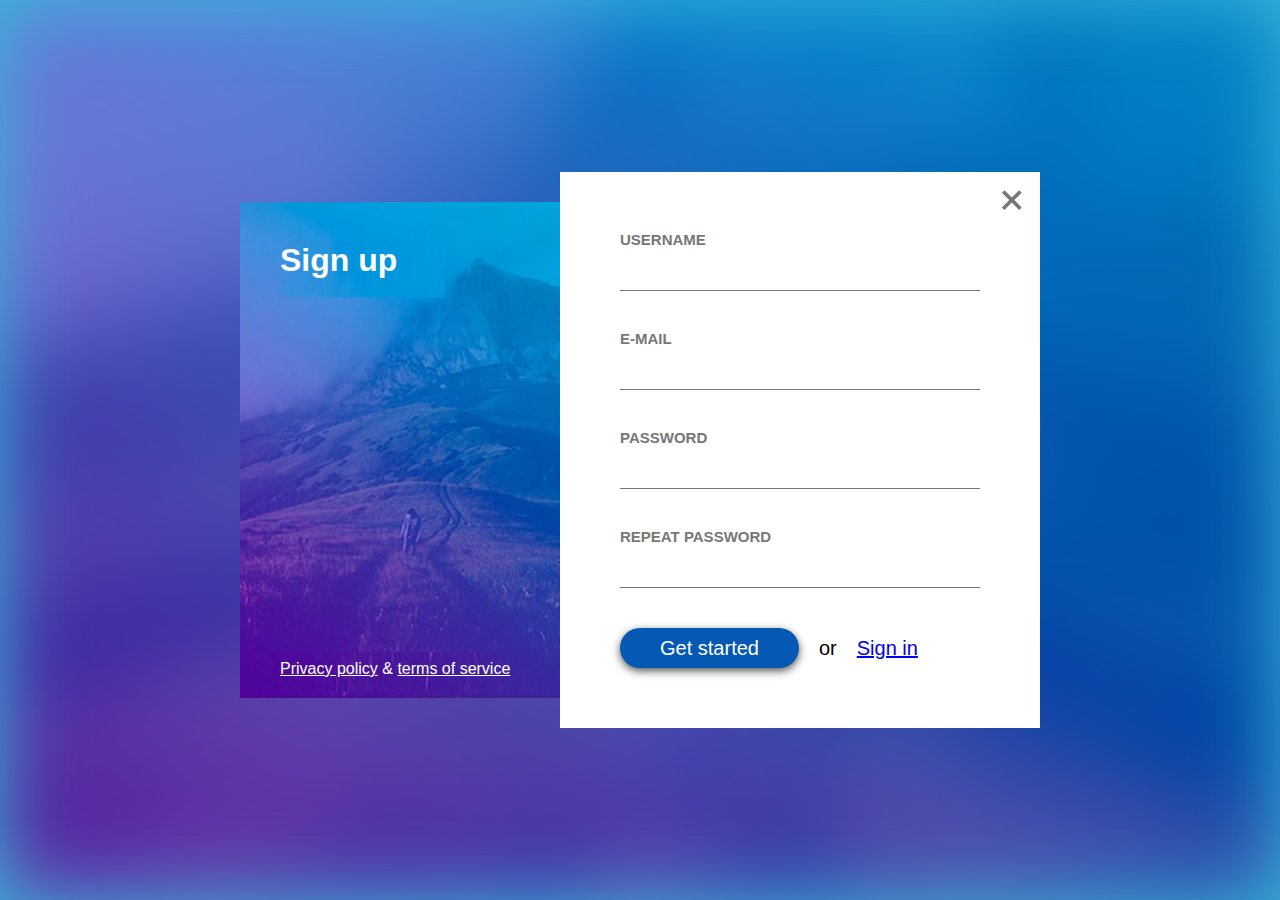
<file: index.html>
<!DOCTYPE html>
<html lang="en">
<head>
    <meta charset="UTF-8">
    <meta name="viewport" content="width=device-width, initial-scale=1.0">
    <title>Sing up</title>
    <!-- reset -->
    <link rel="stylesheet" href="./css/reset.css">
    <!-- components -->
    <link rel="stylesheet" href="./css/button.css">
    <link rel="stylesheet" href="./css/form.css">
    <!-- custom -->
    <link rel="stylesheet" href="./css/custom.css">
</head>
<body>
    <div class="background"></div>
    <main>
        <div class="left-column">
           <h1>Sign up</h1>
            <footer>
                <a href="#">Privacy policy</a>
                <span>&amp;</span>
                <a href="#">terms of service</a>
            </footer>
        </div>
        <div class="right-column">
           <div class="close">+</div>
           <form class="form">
              <div class="form-row">
                  <label for="username">Username</label>
                  <input id="username" type="text" required>
            </div>
              <div class="form-row">
                  <label for="email">E-mail</label>
                  <input id="email" type="email" required>
            </div>
              <div class="form-row">
                  <label for="password">Password</label>
                  <input id=password type="password" required>
            </div>
              <div class="form-row">
                  <label for="re_pass">Repeat password</label>
                  <input id=re_pass type="password" required>
            </div>
            <div class="form-row">
                <div class="btn">Get started</div>
                <span>or</span>
                <a href="#">Sign in</a>
            </div>
           </form>
        </div>
    </main>
</body>
</html>
</file>
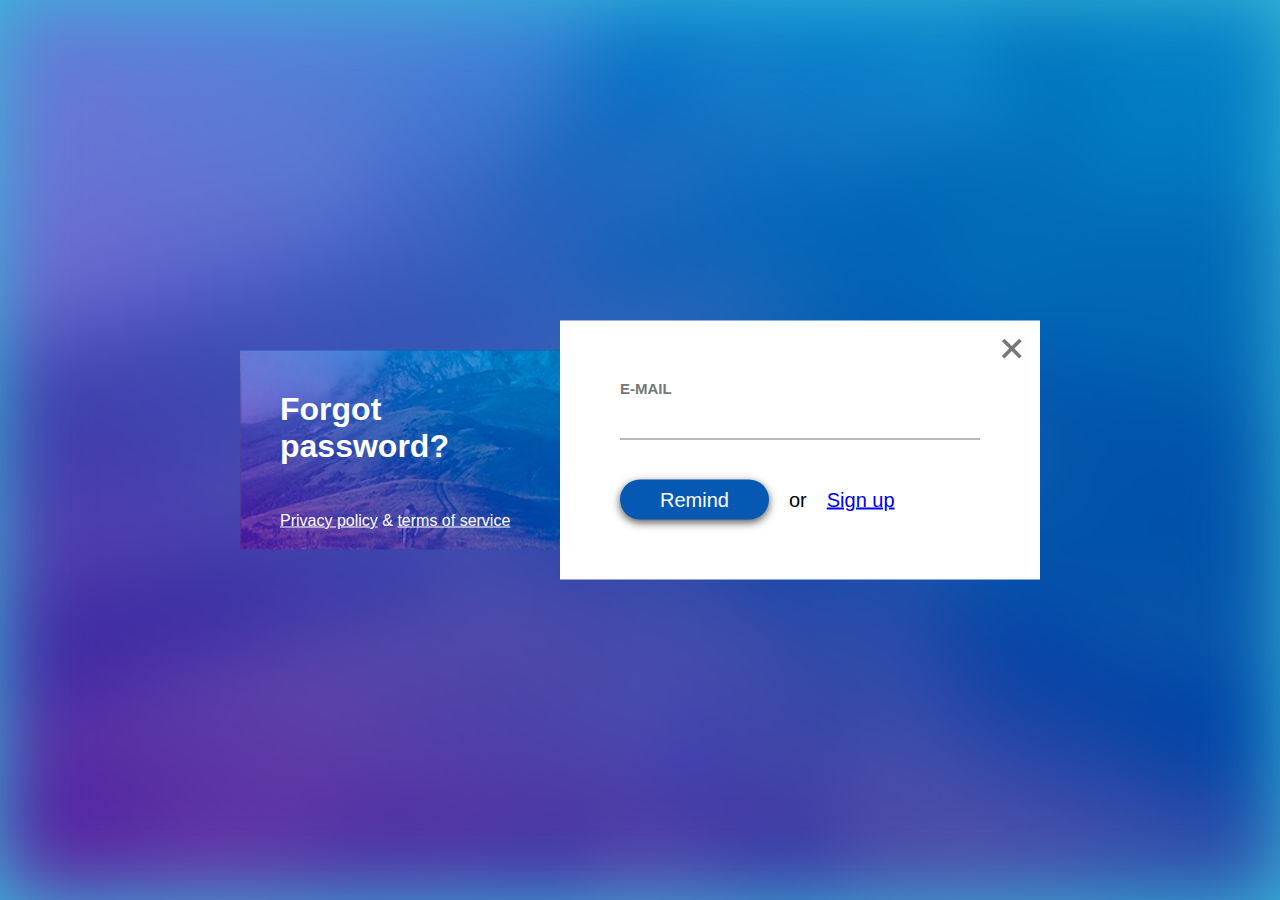
<file: forgot/index.html>
<!DOCTYPE html>
<html lang="en">
<head>
    <meta charset="UTF-8">
    <meta name="viewport" content="width=device-width, initial-scale=1.0">
    <title>Forgot password?</title>
    <!-- reset -->
    <link rel="stylesheet" href="../css/reset.css">
    <!-- components -->
    <link rel="stylesheet" href="../css/button.css">
    <link rel="stylesheet" href="../css/form.css">
    <!-- custom -->
    <link rel="stylesheet" href="../css/custom.css">
</head>
<body>
    <div class="background"></div>
    <main>
        <div class="left-column">
           <h1>Forgot password?</h1>
            <footer>
                <a href="#">Privacy policy</a>
                <span>&amp;</span>
                <a href="#">terms of service</a>
            </footer>
        </div>
        <div class="right-column">
           <div class="close">+</div>
           <form class="form">
              <div class="form-row">
                  <label for="email">E-mail</label>
                  <input id="email" type="email" required>
            </div>
            <div class="form-row">
                <div class="btn">Remind</div>
                <span>or</span>
                <a href="../">Sign up</a>
            </div>
           </form>
        </div>
    </main>
</body>
</html>
</file>
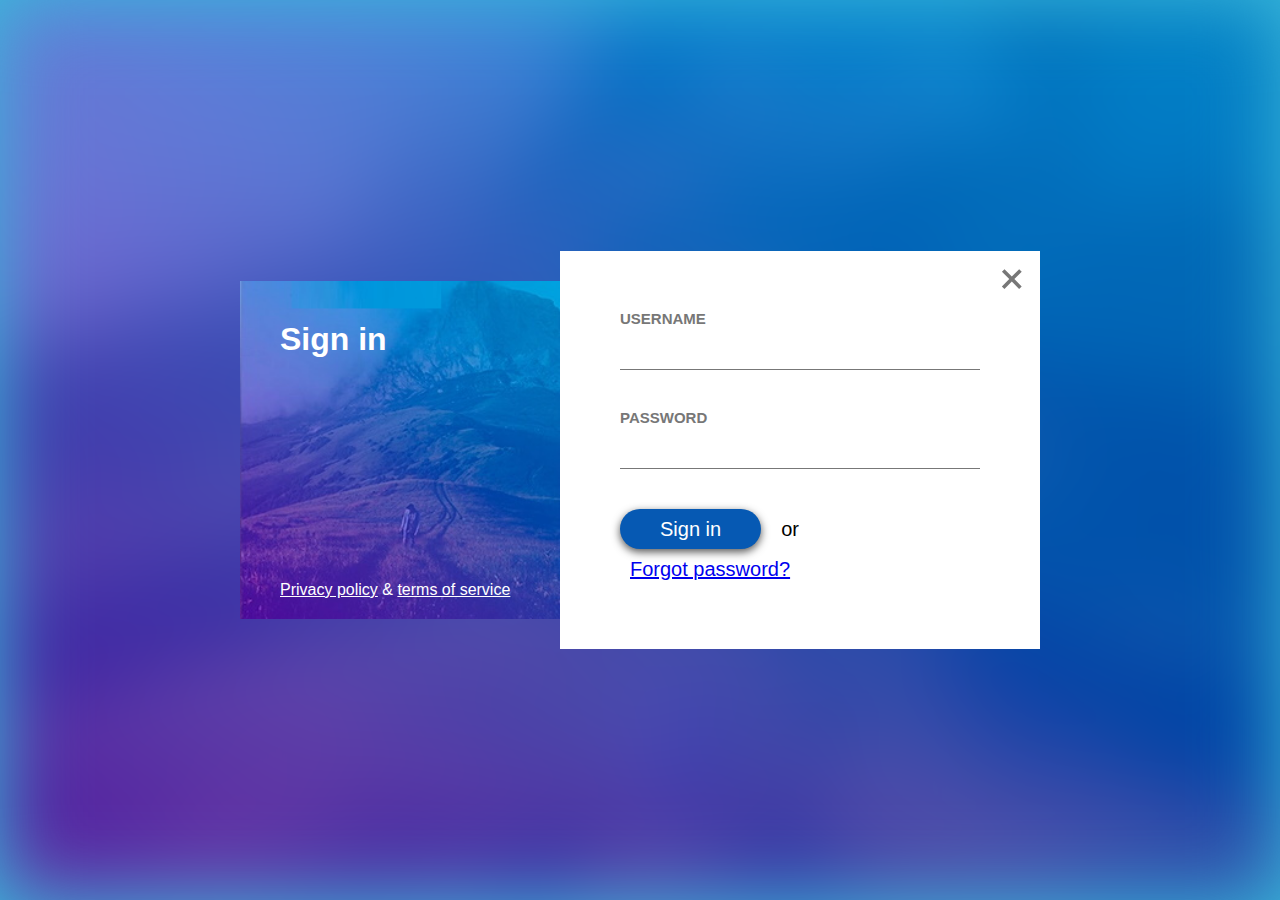
<file: login/index.html>
<!DOCTYPE html>
<html lang="en">
<head>
    <meta charset="UTF-8">
    <meta name="viewport" content="width=device-width, initial-scale=1.0">
    <title>Sing in</title>
    <!-- reset -->
    <link rel="stylesheet" href="../css/reset.css">
    <!-- components -->
    <link rel="stylesheet" href="../css/button.css">
    <link rel="stylesheet" href="../css/form.css">
    <!-- custom -->
    <link rel="stylesheet" href="../css/custom.css">
</head>
<body>
    <div class="background"></div>
    <main>
        <div class="left-column">
           <h1>Sign in</h1>
            <footer>
                <a href="#">Privacy policy</a>
                <span>&amp;</span>
                <a href="#">terms of service</a>
            </footer>
        </div>
        <div class="right-column">
           <div class="close">+</div>
           <form class="form">
              <div class="form-row">
                  <label for="username">Username</label>
                  <input id="username" type="text" required>
            </div>
              <div class="form-row">
                  <label for="password">Password</label>
                  <input id=password type="password" required>
            </div>
            <div class="form-row">
                <div class="btn">Sign in</div>
                <span>or</span>
                <a href="../forgot">Forgot password?</a>
            </div>
           </form>
        </div>
    </main>
</body>
</html>
</file>
<file: css/button.css>
.btn {
    display: inline-block;
    float: left;
    padding: 10px;
    padding-left: 40px;
    padding-right: 40px;
    font-size: 20px;
    line-height: 20px;
    background-color: #0659B3;
    color: #fff;
    border-radius: 20px;
    cursor: pointer;
    box-shadow: 0 3px 8px #555;
  }

  .btn:hover {
      background-color: #1c6abd;
      box-shadow: 0 3px 10px #333;
  }
</file>
<file: css/form.css>
.form {
    display: inline-block;
    width: 100%;
}
  .form-row {
    display: inline-block;
    width: 100%;
  }
  .form-row + .form-row {
    margin-top: 40px;
  }
     
    label {
       display: inline-block;
       width: 100%;
       text-transform: uppercase;
       font-size: 15px;
       line-height: 15px;
       font-weight: bold;
       color: #777;
    }
       input {
        display: inline-block;
        width: 100%;
        border: none;
        font-size: 18px;
        color: #000;
        border-bottom: 1px solid #777;
        line-height: 40px;
       }
         
         .form-row > span {
          display: inline-block;
          float: left;
          padding: 10px;
          line-height: 20px;
          font-size: 20px;
          margin-left: 10px;
         }
         .form-row > a {
          display: inline-block;
          float: left;
          padding: 10px;
          line-height: 20px;
          font-size: 20px;
         }
</file>
<file: css/custom.css>
body{
    background-color: #3AB8DB;
}
       .background {
         display: inline-block;
         width: 100%;
         height: 100vh;
         background-image: url(../img/kalnas.jpg);
         background-repeat: no-repeat;
         background-size: cover;
         background-position: center;
         filter: blur(40px);
       }
    main{
        display: inline-block;
        width: 800px;
        position: absolute;
        top: 50%;
        left: 50%;
        transform: translate(-50%, -50%);

    }
        .left-column {
            display: inline-block;
            float: left;
            width: 40%;
            padding: 40px;
            position: absolute;
            top: 30px;
            bottom: 30px;
            color: white;
            background-color: #0659B3;
            background-image: url(../img/kalnas.jpg);
            background-repeat: no-repeat;
            background-size: cover;
            background-position: center;
        }
           h1 {}
             footer {
               position: absolute;
               bottom: 20px;
             }
                footer > a{
                  color: white;
                }
                footer > span{}

        .right-column {
            display: inline-block;
            float: right;
            width: 60%;
            padding: 60px;
            background-color: white;
            position: relative;

        }
          .close {
            display: inline-block;
            width: 60px;
            height: 60px;
            text-align: center;
            color: #777;
            font-weight: 100;
            font-size: 50px;
            line-height: 54px;
            position: absolute;
            top: 0px;
            right: 0px;
            transform: rotate(45deg);
              
          }
</file>
